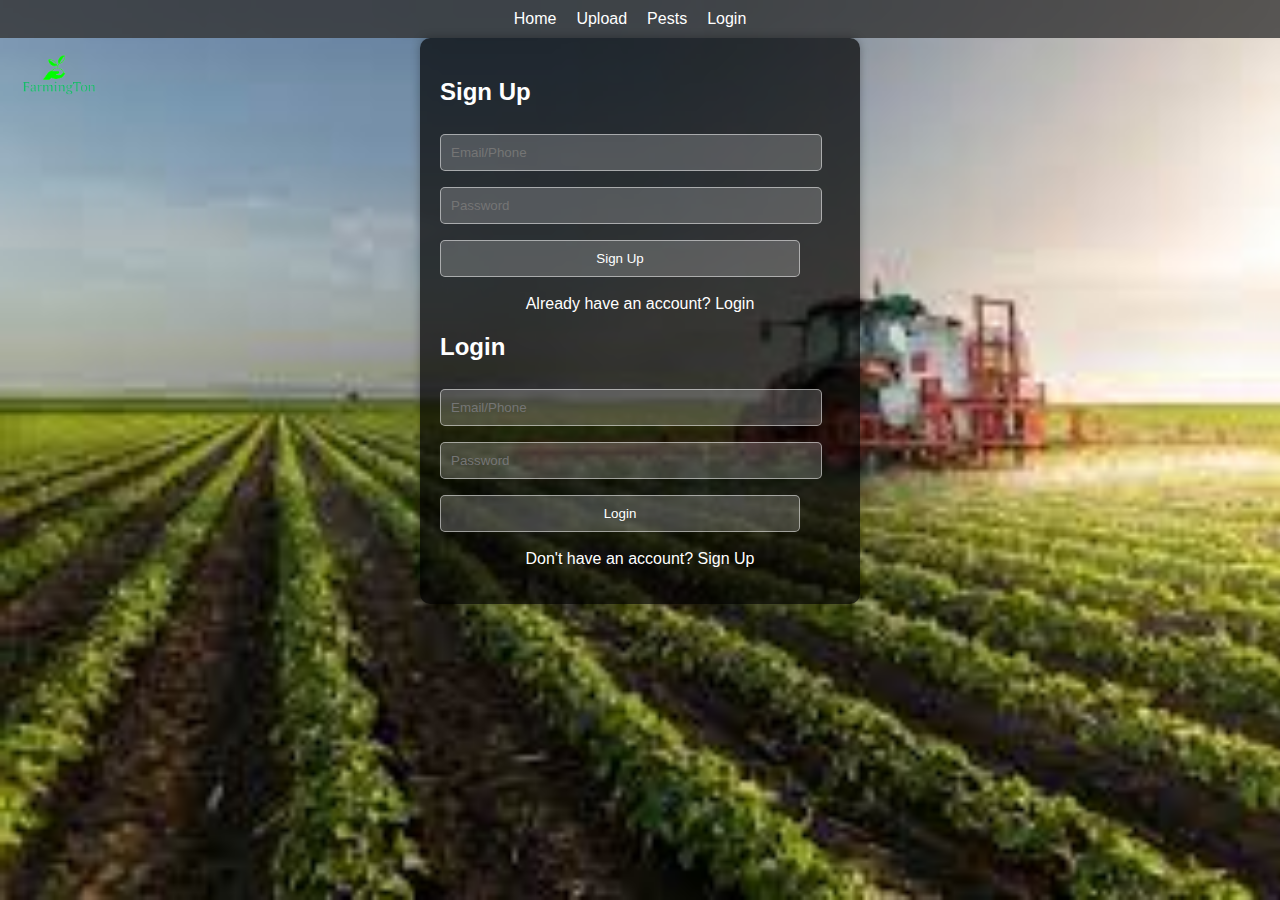
<file: Farmington/index.html>
<!DOCTYPE html>
<html lang="en">
<head>
    <meta charset="UTF-8">
    <meta name="viewport" content="width=device-width, initial-scale=1.0">
    <link rel="stylesheet" href="styles.css">
    <title>My Web App</title>
</head>
<body>
    <nav>
        <ul class="navbar">
            <li><a href="index.html">Home</a></li>
            <li><a href="index2.html">Upload</a></li>
            <li><a href="file:///C:/Farmington/index3.html#">Pests</a></li>
            <li><a href="#">Login</a></li>
            <!-- You can show "Logout" when the user is logged in -->
        </ul>
    </nav>
    
    <!-- Header with logo and form container -->
    <header class="header">
        <img src="logo.png" alt="Logo" class="logo">
        <div class="form-container">
            <form id="signup-form" class="active">
                <h2>Sign Up</h2>
                <input type="text" placeholder="Email/Phone" required>
                <input type="password" placeholder="Password" required>
                <button type="submit">Sign Up</button>
                <p class="toggle-form">Already have an account? <span>Login</span></p>
            </form>
            
            <form id="login-form">
                <h2>Login</h2>
                <input type="text" placeholder="Email/Phone" required>
                <input type="password" placeholder="Password" required>
                <button type="submit">Login</button>
                <p class="toggle-form">Don't have an account? <span>Sign Up</span></p>
            </form>
        </div>
    </header>

    <script src="script.js"></script>
</body>
</html>
</file>
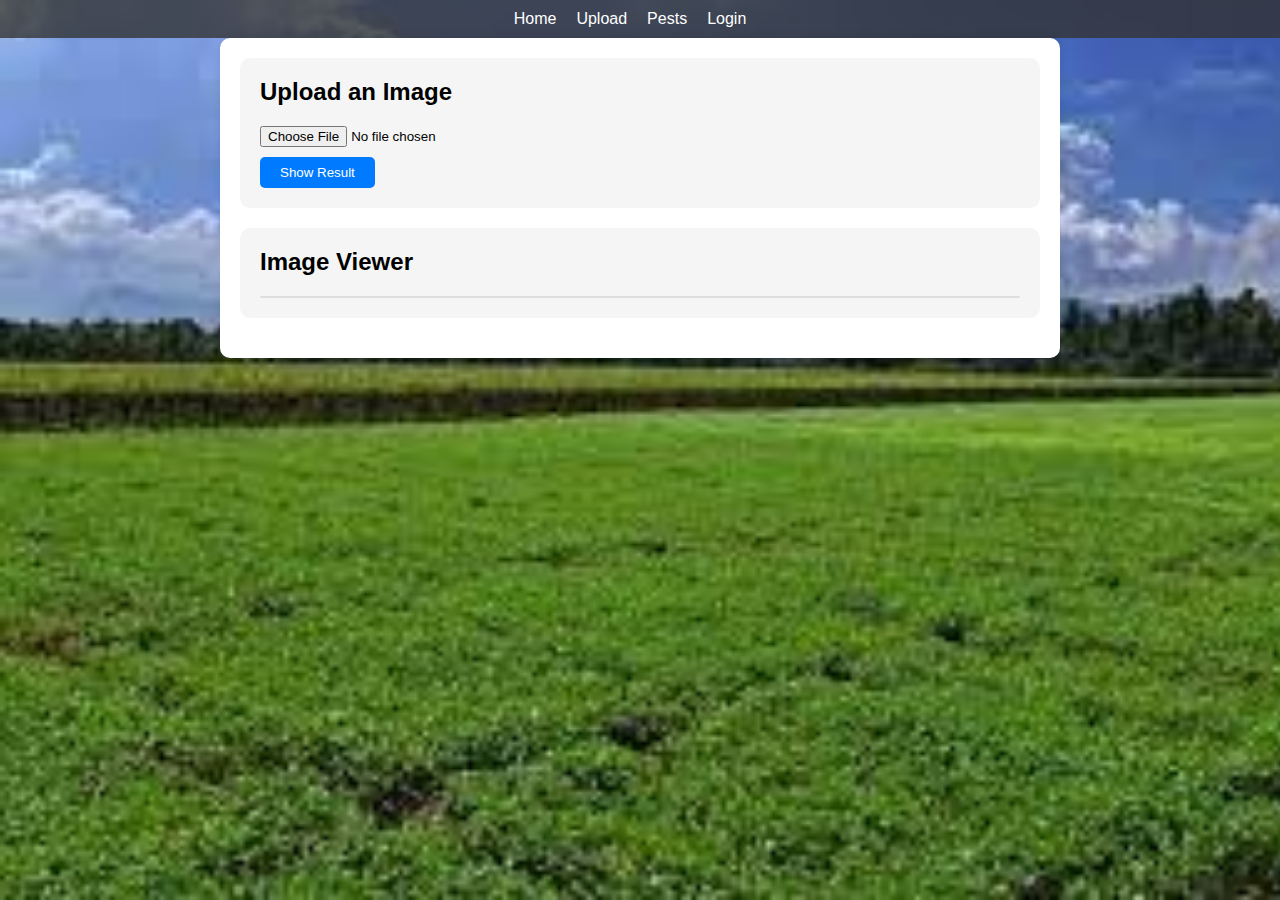
<file: Farmington/index2.html>
<!DOCTYPE html>
<html lang="en">
<head>
    <meta charset="UTF-8">
    <meta name="viewport" content="width=device-width, initial-scale=1.0">
    <link rel="stylesheet" href="styles2.css">
    <title>Image Upload and Viewer</title>
</head>
<body>
    <nav>
        <ul class="navbar">
            <li><a href="file:///C:/Farmington/index.html">Home</a></li>
            <li><a href="file:///C:/Farmington/index2.html#">Upload</a></li>
            <li><a href="file:///C:/Farmington/index3.html#">Pests</a></li>
            <li><a href="#">Login</a></li>
        </ul>
    </nav>    
    <main>
        <section class="upload-section">
            <h2>Upload an Image</h2>
            <input type="file" id="image-upload" accept="image/*">
            <button id="result-button">Show Result</button>
        </section>
        
        <section class="viewer-section">
            <h2>Image Viewer</h2>
            <div class="image-container" id="image-container">
                <!-- The uploaded image will be displayed here -->
            </div>
        </section>
    </main>

    <script src="script2.js"></script>
</body>
</html>
</file>
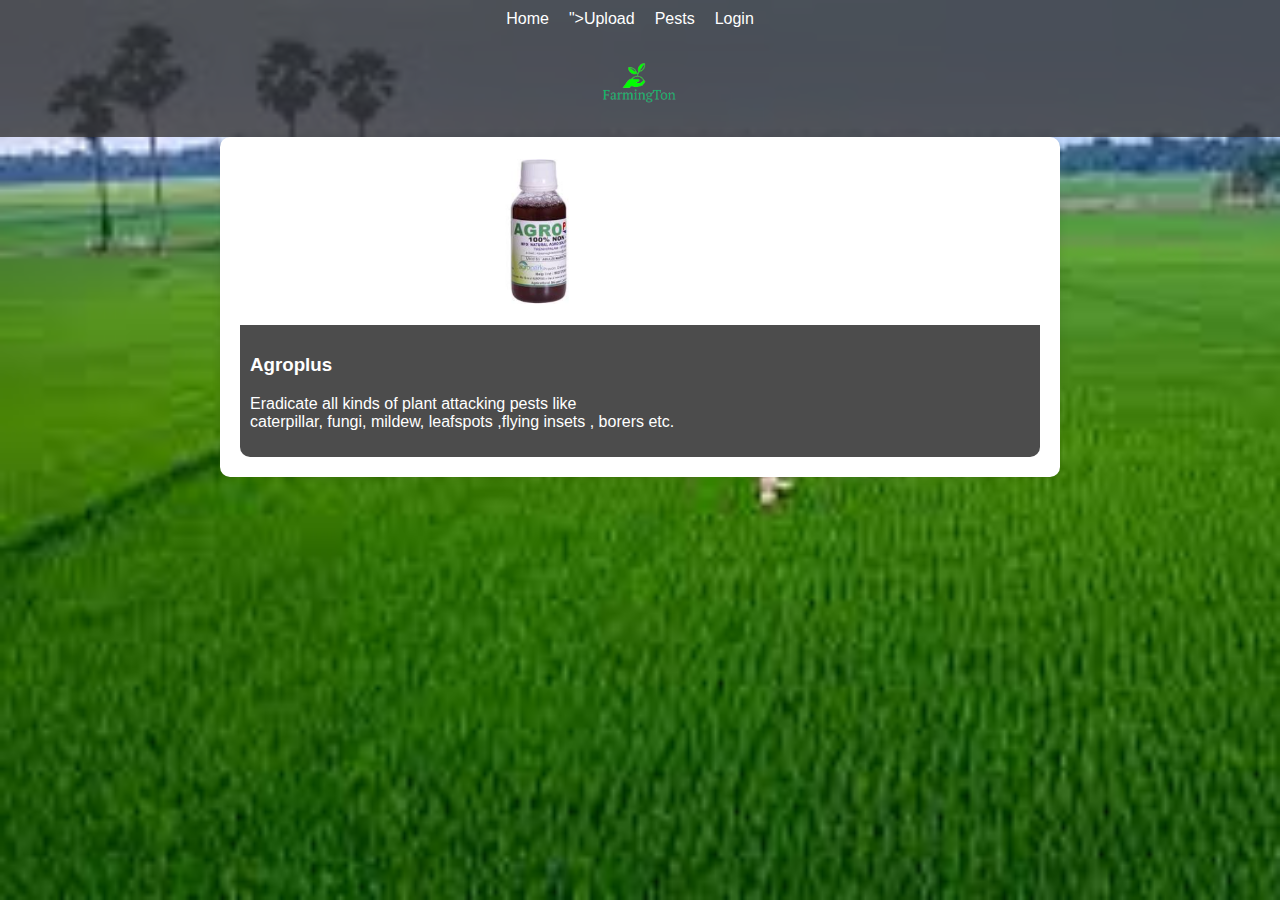
<file: Farmington/index3.html>
<!DOCTYPE html>
<html lang="en">
<head>
    <meta charset="UTF-8">
    <meta name="viewport" content="width=device-width, initial-scale=1.0">
    <link rel="stylesheet" href="styles3.css">
    <title>Pesticides Slideshow</title>
</head>
<body>
    <nav>
        <ul class="navbar">
            <li><a href="file:///C:/Farmington/index.html">Home</a></li>
            <li><a href="file:///C:/Farmington/index2.html#"></a>">Upload</a></li>
            <li><a href="file:///C:/Farmington/index3.html#">Pests</a></li>
            <li><a href="#">Login</a></li>
        </ul>
    </nav>
    
    <header>
        <img src="logo.png" alt="Logo" class="logo">
    </header>
    
    <main>
        <div class="slideshow-container">
            <div class="slide">
                <img src="Agro.PNG" alt="Agroplus">
                <div class="slide-info">
                    <h3>Agroplus</h3>
                    <p>Eradicate all kinds of plant attacking pests like<br> 
                        caterpillar, fungi, mildew, leafspots ,flying insets , borers etc.</p>
                </div>
            </div>
            <div class="slide">
                <img src="PEgasus.PNG" alt="PEgasus">
                <div class="slide-info">
                    <h3>PEgasus</h3>
                    <p>controls aphids, whiteflies, thrips,<br>
                        caterpillars and two-spotted mites.</p>
                </div>
            </div>
            <div class="slide">
                <img src="Agriventure Hexazole.jpeg" alt="Agriventure">
                <div class="slide-info">
                    <h3>Agriventure Hexazole</h3>
                    <p>controlling Powdery mildews, rusts, and leaf spots in cereals, oilseeds,<br>
                         horticultural and plantation crops and also for the effective control of Rice Sheath Blight.</p>
                </div>
            </div>
            <!-- Add more slides as needed -->
        </div>
    </main>

    <script src="script3.js"></script>
</body>
</html>
</file>
<file: Farmington/styles.css>
/* Global styles */
body {
    font-family: Arial, sans-serif;
    margin: 0;
    padding: 0;
    background-image: url('farm1.jpeg'); /* Replace with your image URL */
    background-size: cover;
    background-repeat: no-repeat;
    background-attachment: fixed;
}

nav {
    background-color: rgba(51, 51, 51, 0.8);
    color: white;
    padding: 10px;
}

.navbar {
    list-style-type: none;
    margin: 0;
    padding: 0;
    overflow: hidden;
    display: flex; /* Display navigation items horizontally */
    justify-content: center; /* Center navigation items horizontally */
}

.navbar li {
    margin-right: 20px;
}

.navbar li a {
    color: white;
    text-decoration: none;
}

.form-container {
    background-color: rgba(0, 0, 0, 0.7);
    padding: 20px;
    border-radius: 10px;
    box-shadow: 0 0 10px rgba(0, 0, 0, 0.3);
    color: white;
    margin: 0 auto;
    width: 90%;
    max-width: 400px;
}

input[type="text"],
input[type="password"],
button {
    background-color: rgba(255, 255, 255, 0.2);
    border: 1px solid rgba(255, 255, 255, 0.5);
    color: white;
    padding: 10px;
    margin: 8px 0;
    border-radius: 5px;
    width: 90%; /* Adjusted width for input and button */
}

button {
    cursor: pointer;
}
.logo {
    width: 100px; /* Decreased size */
    height: auto;
    position: absolute;
    top: 40px;
    left: 10px;
}

/* Rest of your CSS code ... */


.toggle-form {
    text-align: center;
    margin-top: 10px;
    cursor: pointer;
}

/* Media query for responsiveness */
@media (max-width: 768px) {
    .navbar {
        flex-direction: column; /* Display navigation items vertically on small screens */
        align-items: center; /* Center navigation items vertically on small screens */
    }
    
    .form-container {
        width: 80%;
    }
    
    input[type="text"],
    input[type="password"],
    button {
        padding: 4px;
        font-size: 14px;
    }
}

/* Rest of your CSS code remains unchanged */
</file>
<file: Farmington/styles2.css>
/* Global styles */
body {
    font-family: Arial, sans-serif;
    margin: 0;
    padding: 0;
    background-color: #f0f0f0;
    background-image: url('farm2.jpeg');
    background-size: cover;
    background-repeat: no-repeat;
    background-attachment: fixed;
}

nav {
    background-color: rgba(51, 51, 51, 0.8);
    color: white;
    padding: 10px;
}

.navbar {
    list-style-type: none;
    margin: 0;
    padding: 0;
    overflow: hidden;
    display: flex; /* Display navigation items horizontally */
    justify-content: center; /* Center navigation items horizontally */
}

.navbar li {
    margin-right: 20px;
}

.navbar li a {
    color: white;
    text-decoration: none;
}
main {
    max-width: 800px;
    margin: 0 auto;
    padding: 20px;
    background-color: white;
    border-radius: 10px;
    box-shadow: 0 0 10px rgba(0, 0, 0, 0.1);
}

.upload-section,
.viewer-section {
    margin-bottom: 20px;
    padding: 20px;
    background-color: #f5f5f5;
    border-radius: 10px;
}

.upload-section h2,
.viewer-section h2 {
    margin-top: 0;
}

#image-upload {
    display: block;
    margin-bottom: 10px;
}

#result-button {
    background-color: #007bff;
    color: white;
    padding: 8px 20px;
    border: none;
    border-radius: 5px;
    cursor: pointer;
}

.image-container {
    max-width: 100%;
    overflow: hidden;
    border: 1px solid #ddd;
    border-radius: 5px;
}

.image-container img {
    max-width: 100%;
    display: block;
    margin: 0 auto;
}

/* Rest of your CSS code ... */
</file>
<file: Farmington/styles3.css>
/* Global styles */
body {
    font-family: Arial, sans-serif;
    margin: 0;
    padding: 0;
    background-color: #f0f0f0;
    background-image: url(farm3.jpeg);
    background-size: cover;
    background-repeat: no-repeat;
    background-attachment: fixed;
}

nav {
    background-color: rgba(51, 51, 51, 0.8);
    color: white;
    padding: 10px;
}

.navbar {
    list-style-type: none;
    margin: 0;
    padding: 0;
    overflow: hidden;
    display: flex; /* Display navigation items horizontally */
    justify-content: center; /* Center navigation items horizontally */
}

.navbar li {
    margin-right: 20px;
}

.navbar li a {
    color: white;
    text-decoration: none;
}

header {
    background-color: rgba(51, 51, 51, 0.8);
    padding: 10px;
}

.logo {
    max-width: 100px;
    display: block;
    margin: 0 auto;
}

main {
    max-width: 800px;
    margin: 0 auto;
    padding: 20px;
    background-color: white;
    border-radius: 10px;
    box-shadow: 0 0 10px rgba(0, 0, 0, 0.1);
}

.slideshow-container {
    position: relative;
    max-width: 100%;
    overflow: hidden;
    border-radius: 10px;
}

.slide {
    display: none;
    width: 400px; /* Fixed width */
    height: 300px; /* Fixed height */
    margin: 0 auto; /* Center the slide horizontally */
}

.slide img {
    width: 50%;
    height: 50%;
    align-items: center;
    object-fit:scale-down; /* Maintain image aspect ratio and cover the container */
}

.slide-info {
    background-color: rgba(0, 0, 0, 0.7);
    color: white;
    padding: 10px;
    position: absolute;
    bottom: 0;
    left: 0;
    width: 100%;
}

/* Rest of your CSS code ... */
</file>
